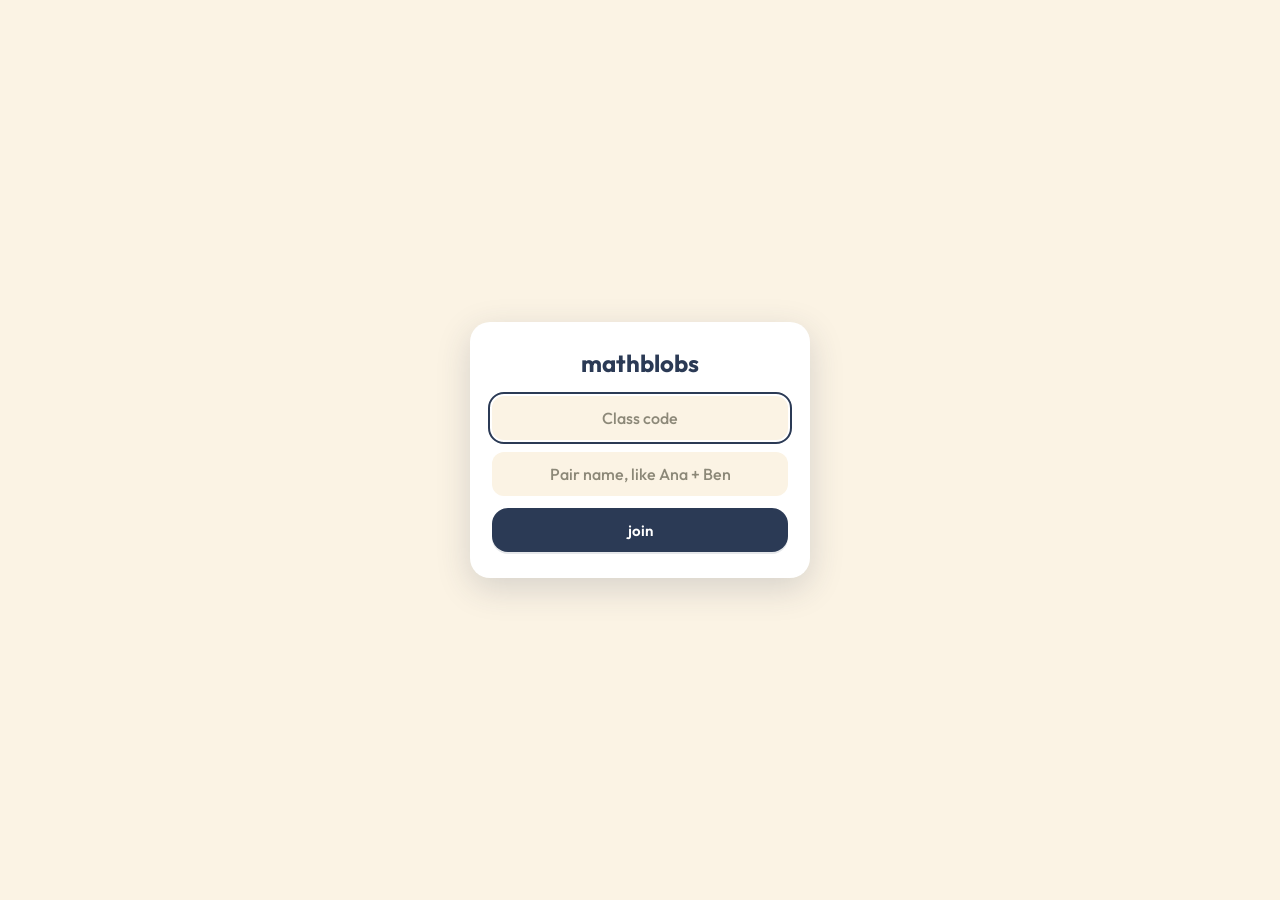
<file: index.html>
<!DOCTYPE html>
<html lang="en">
<head>
<meta charset="utf-8">
<meta name="viewport" content="width=device-width, initial-scale=1">
<title>Math Blobs</title>
<meta name="description" content="A playful concept-map toy for learning math. Students build their own map of how ideas connect, then check it against a master map.">
<meta property="og:title" content="Math Blobs">
<meta property="og:description" content="A playful concept-map toy for learning math. Students build their own map of how ideas connect, then check it against a master map.">
<meta property="og:image" content="https://ibeez.github.io/math_blobs/preview.png">
<meta property="og:url" content="https://ibeez.github.io/math_blobs/">
<meta property="og:type" content="website">
<meta name="twitter:card" content="summary_large_image">
<link rel="preconnect" href="https://fonts.googleapis.com">
<link rel="preconnect" href="https://fonts.gstatic.com" crossorigin>
<link href="https://fonts.googleapis.com/css2?family=Outfit:wght@400;500;600;700&display=swap" rel="stylesheet">
<link rel="stylesheet" href="css/style.css">
</head>
<body>

<main id="stage" aria-label="Concept map">
  <div id="board">
    <svg id="edges" aria-hidden="true"></svg>
    <div id="ghosts"></div>
    <div id="blobs"></div>
    <div id="menu"></div>
  </div>
</main>

<div class="wordmark">mathblobs<span id="testBadge" class="test-badge" hidden>test mode</span></div>

<div class="topbar">
  <div class="search">
    <svg width="15" height="15" viewBox="0 0 15 15" fill="none" stroke="currentColor" stroke-width="2.2" stroke-linecap="round" aria-hidden="true"><circle cx="6.2" cy="6.2" r="4.6"/><line x1="9.6" y1="9.6" x2="13.4" y2="13.4"/></svg>
    <input id="search" type="text" placeholder="type a term…" autocomplete="off" autocapitalize="off" spellcheck="false" aria-label="Type a term to add it">
    <div id="results" role="listbox"></div>
  </div>
  <button id="addBtn" class="round-btn" title="Add a term" aria-label="Add a term">
    <svg width="16" height="16" viewBox="0 0 16 16" stroke="currentColor" stroke-width="2.4" stroke-linecap="round"><line x1="8" y1="2.4" x2="8" y2="13.6"/><line x1="2.4" y1="8" x2="13.6" y2="8"/></svg>
  </button>
</div>

<div class="under-bar">
  <div id="progress" aria-live="polite"></div>
  <div id="note" class="note" role="status" hidden></div>
  <div id="summary" class="summary" hidden></div>
</div>

<button id="backBtn" class="back-btn" hidden aria-label="Back to the previous map">
  <svg width="14" height="14" viewBox="0 0 16 16" fill="none" stroke="currentColor" stroke-width="2.4" stroke-linecap="round" stroke-linejoin="round"><polyline points="10 3 5 8 10 13"/></svg>
  <span id="backLabel"></span>
</button>

<div class="corner-left">
  <button id="pairBtn" class="pill-btn student-only" title="Leave and let another pair join" hidden></button>
  <button id="exportBtn" class="pill-btn" title="Download every pair's maps saved on this device">export</button>
  <button id="resetBtn" class="pill-btn" title="Restore the demo lessons">reset</button>
  <button id="checkBtn" class="pill-btn student-only hint-feature" title="Check your links against the answer key">check my links</button>
  <button id="hintBtn" class="pill-btn student-only hint-feature" title="A nudge toward a term you have not found">hint</button>
  <button id="revealBtn" class="pill-btn student-only hint-feature" aria-pressed="false" title="Show the core terms and links your map is missing">show what's missing</button>
  <span class="hint">drag to move · click for detail · press and hold to connect</span>
</div>

<div class="switcher">
  <div id="mapGrid" class="map-grid" hidden>
    <div class="map-grid-head"><span>LESSONS</span>
      <div class="mode-toggle" role="group" aria-label="View">
        <button type="button" data-mode="student" aria-pressed="true">my map</button>
        <button type="button" data-mode="key" aria-pressed="false">answer key</button>
      </div>
      <button id="gridClose" class="x" aria-label="Close">✕</button></div>
    <div id="mapCards" class="map-cards"></div>
  </div>
  <button id="mapChip" class="map-chip" aria-haspopup="true">
    <span id="chipDot" class="dot"></span><span id="chipTitle"></span>
    <span class="chev" aria-hidden="true">
      <svg width="11" height="11" viewBox="0 0 16 16" stroke="currentColor" stroke-width="2.6" stroke-linecap="round"><line x1="8" y1="2.4" x2="8" y2="13.6"/><line x1="2.4" y1="8" x2="13.6" y2="8"/></svg>
    </span>
  </button>
</div>

<aside id="panel" aria-live="polite"></aside>

<div id="addLayer" class="add-layer" hidden>
  <form id="addForm" class="add-card" autocomplete="off">
    <div class="add-head"><span>NEW TERM</span><button type="button" class="x" data-cancel aria-label="Close">✕</button></div>
    <div class="add-body">
      <div id="addPreview" class="add-preview">Name</div>
      <div class="add-fields">
        <input id="addName" type="text" placeholder="Name" maxlength="40" required>
        <textarea id="addDef" rows="3" placeholder="Definition"></textarea>
        <div id="swatches" class="swatches"></div>
      </div>
    </div>
    <div class="add-actions">
      <button type="button" class="pill-btn" data-cancel>cancel</button>
      <button type="submit" class="pill-btn primary">add to map</button>
    </div>
  </form>
</div>

<div id="joinLayer" class="add-layer join-layer" hidden>
  <form id="joinForm" class="add-card join-card" autocomplete="off">
    <div class="join-logo">mathblobs</div>
    <input id="joinCode" type="text" placeholder="Class code" maxlength="20" autocapitalize="characters" spellcheck="false" required aria-label="Class code">
    <input id="joinPair" type="text" placeholder="Pair name, like Ana + Ben" maxlength="40" spellcheck="false" required aria-label="Pair name">
    <button type="submit" class="pill-btn primary join-go">join</button>
  </form>
</div>

<script src="js/data.js"></script>
<script src="js/app.js"></script>
</body>
</html>
</file>
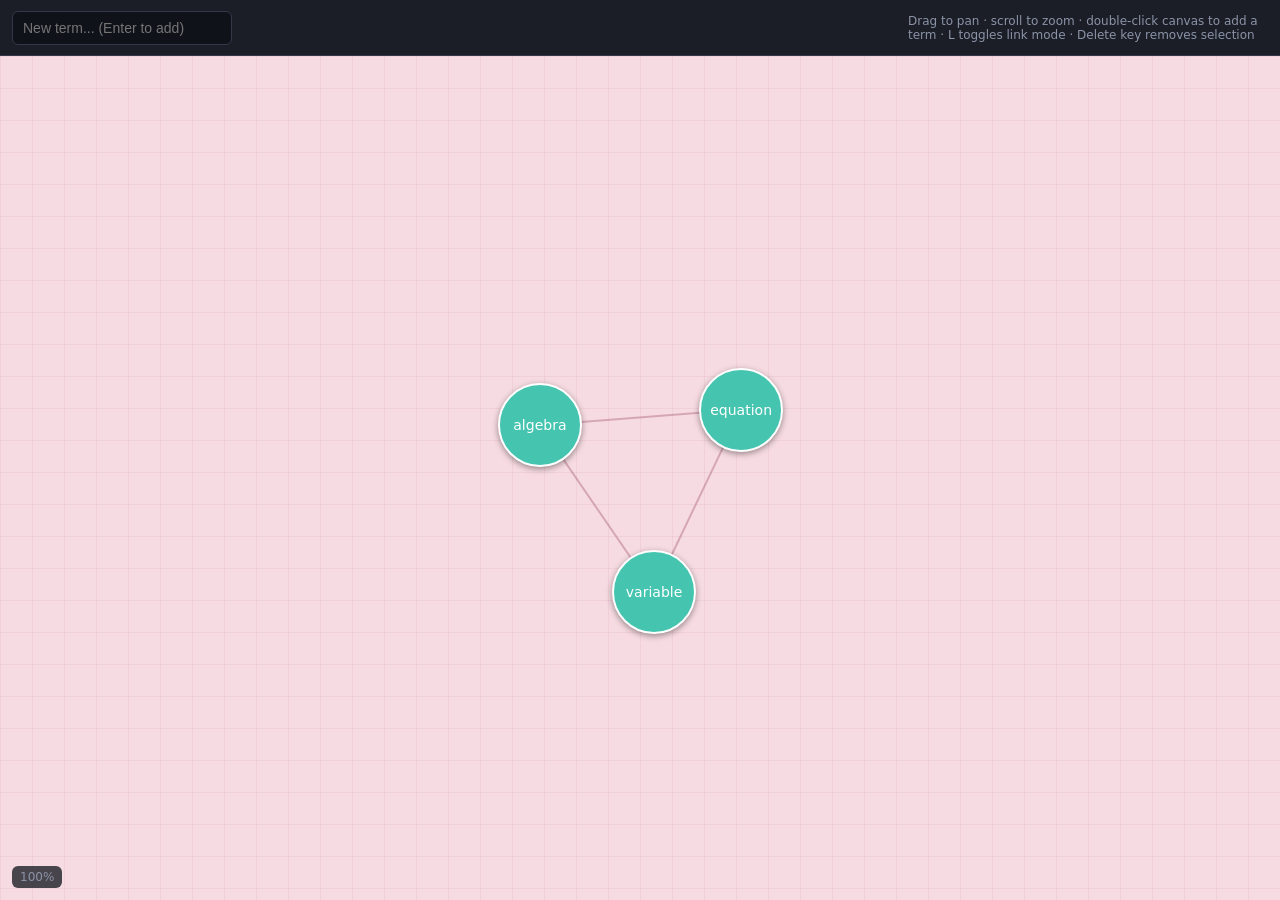
<file: term-graph.html>
<!DOCTYPE html>
<html lang="en">
<head>
<meta charset="UTF-8">
<meta name="viewport" content="width=device-width, initial-scale=1.0">
<title>Term Graph</title>

<style>
/* ======================================================================
   CUSTOMIZATION POINTS — CSS
   Everything an artist would want to reskin lives up here as CSS
   variables. Change these values (or override the classes below) to
   restyle nodes, edges, and the background without touching any JS.
   ====================================================================== */
:root {
  --bg-color: #f7dbe2;
  --grid-color: rgba(150, 60, 90, 0.07);
  --grid-size: 32px;

  --node-size: 84px;
  --node-color: #45c4b0;
  --node-border-color: #ffffff;
  --node-border-width: 2px;
  --node-text-color: #ffffff;
  --node-font: 14px system-ui, sans-serif;
  --node-selected-glow: #ffcc33;
  --node-pending-glow: #35e07a;

  --edge-color: rgba(150, 70, 95, 0.35);
  --edge-width: 2px;
  --edge-selected-color: #ff6b9d;
  --edge-label-color: #5a2f3d;
  --edge-label-bg: #f7dbe2;

  --panel-bg: #1b1e27;
  --panel-text: #e8ecf7;
  --panel-border: #333849;
  --accent: #3a6df0;
}

* { box-sizing: border-box; }

html, body {
  margin: 0;
  padding: 0;
  width: 100%;
  height: 100%;
  background: var(--bg-color);
  font-family: system-ui, -apple-system, sans-serif;
  color: var(--panel-text);
  overflow: hidden;
}

/* ---------- Toolbar ---------- */
#toolbar {
  position: fixed;
  top: 0; left: 0; right: 0;
  height: 56px;
  display: flex;
  align-items: center;
  gap: 8px;
  padding: 0 12px;
  background: var(--panel-bg);
  border-bottom: 1px solid var(--panel-border);
  z-index: 20;
}

#toolbar input[type="text"] {
  flex: 0 0 220px;
  padding: 8px 10px;
  border-radius: 6px;
  border: 1px solid var(--panel-border);
  background: #10121a;
  color: var(--panel-text);
  font-size: 14px;
}

button {
  padding: 8px 12px;
  border-radius: 6px;
  border: 1px solid var(--panel-border);
  background: #262b3a;
  color: var(--panel-text);
  cursor: pointer;
  font-size: 13px;
}
button:hover { background: #313749; }
button.active {
  background: var(--accent);
  border-color: var(--accent);
  color: #fff;
}
button.danger:hover { background: #7a2a2a; }

/* Buttons hidden for now — toggle this off to bring the toolbar controls back. */
#toolbar button { display: none; }

#toolbar .spacer { flex: 1; }
#hint {
  font-size: 12px;
  color: #8b93a7;
  max-width: 360px;
}

/* ---------- Canvas / viewport ---------- */
#viewport {
  position: absolute;
  top: 56px; left: 0; right: 0; bottom: 0;
  overflow: hidden;
  background-image:
    linear-gradient(var(--grid-color) 1px, transparent 1px),
    linear-gradient(90deg, var(--grid-color) 1px, transparent 1px);
  background-size: var(--grid-size) var(--grid-size);
  cursor: grab;
}
#viewport.panning { cursor: grabbing; }

/* This div is what actually pans & zooms. Nodes and the edge SVG both
   live inside it, so they move/scale together. */
#world {
  position: absolute;
  top: 0; left: 0;
  width: 0; height: 0; /* children are positioned absolutely, so size is irrelevant */
  transform-origin: 0 0;
}

#edge-layer {
  position: absolute;
  top: 0; left: 0;
  overflow: visible;
  pointer-events: none; /* re-enabled per-edge via CSS below */
}
#edge-layer .edge-hit {
  stroke: transparent;
  stroke-width: 16px;
  fill: none;
  pointer-events: stroke;
  cursor: pointer;
}
#edge-layer .edge-line {
  stroke: var(--edge-color);
  stroke-width: var(--edge-width);
  fill: none;
}
#edge-layer .edge.selected .edge-line {
  stroke: var(--edge-selected-color);
  stroke-width: calc(var(--edge-width) + 1px);
}
#edge-layer .edge-label {
  fill: var(--edge-label-color);
  font-size: 11px;
  text-anchor: middle;
  pointer-events: none;
}
#edge-layer .edge-label-bg {
  fill: var(--edge-label-bg);
  opacity: 0.85;
}

/* ---------- Nodes ----------
   A node is a plain div. Swap --node-color, or set a per-node
   background-image (see .node[data-has-image]) to use your own art. */
.node {
  position: absolute;
  width: var(--node-size);
  height: var(--node-size);
  margin-left: calc(var(--node-size) / -2);
  margin-top: calc(var(--node-size) / -2);
  border-radius: 50%;
  background-color: var(--node-color);
  background-size: cover;
  background-position: center;
  border: var(--node-border-width) solid var(--node-border-color);
  display: flex;
  align-items: center;
  justify-content: center;
  text-align: center;
  padding: 6px;
  color: var(--node-text-color);
  font: var(--node-font);
  cursor: grab;
  user-select: none;
  touch-action: none;
  box-shadow: 0 2px 6px rgba(0,0,0,0.4);
}
.node.dragging { cursor: grabbing; }
.node.selected {
  box-shadow: 0 0 0 3px var(--node-selected-glow), 0 2px 6px rgba(0,0,0,0.4);
}
.node.pending-link {
  box-shadow: 0 0 0 3px var(--node-pending-glow), 0 2px 6px rgba(0,0,0,0.4);
}
.node .label {
  pointer-events: none;
  word-break: break-word;
  /* When a background image is set, the label sits over it. Feel free
     to hide the label entirely in that case if your art speaks for itself. */
}
.node[data-has-image="true"] .label {
  background: rgba(0,0,0,0.45);
  border-radius: 4px;
  padding: 1px 4px;
}

/* ---------- Inspector panel ---------- */
#inspector {
  position: fixed;
  top: 66px;
  right: 12px;
  width: 260px;
  background: var(--panel-bg);
  border: 1px solid var(--panel-border);
  border-radius: 8px;
  padding: 14px;
  z-index: 20;
  display: none;
}
#inspector.visible { display: block; }
#inspector h3 {
  margin: 0 0 10px 0;
  font-size: 13px;
  text-transform: uppercase;
  letter-spacing: 0.04em;
  color: #9aa3ba;
}
#inspector label {
  display: block;
  font-size: 12px;
  color: #9aa3ba;
  margin: 10px 0 4px;
}
#inspector input[type="text"],
#inspector input[type="color"] {
  width: 100%;
  padding: 6px 8px;
  border-radius: 6px;
  border: 1px solid var(--panel-border);
  background: #10121a;
  color: var(--panel-text);
  font-size: 13px;
}
#inspector .row {
  display: flex;
  gap: 8px;
  margin-top: 14px;
}
#inspector .row button { flex: 1; }

/* ---------- Window-switcher context menu ---------- */
#window-menu {
  position: fixed;
  min-width: 160px;
  background: var(--panel-bg);
  border: 1px solid var(--panel-border);
  border-radius: 8px;
  padding: 6px;
  z-index: 30;
  display: none;
  box-shadow: 0 8px 24px rgba(0,0,0,0.35);
}
#window-menu.visible { display: block; }
#window-menu .window-menu-item {
  display: flex;
  align-items: center;
  gap: 8px;
  padding: 8px 10px;
  border-radius: 6px;
  cursor: pointer;
  font-size: 13px;
  color: var(--panel-text);
}
#window-menu .window-menu-item:hover { background: #262b3a; }
#window-menu .window-menu-item.current { background: #262b3a; font-weight: 600; }
#window-menu .swatch {
  width: 14px;
  height: 14px;
  border-radius: 50%;
  border: 1px solid rgba(255,255,255,0.3);
  flex-shrink: 0;
}

/* ---------- Zoom readout ---------- */
#zoom-readout {
  position: fixed;
  bottom: 12px;
  left: 12px;
  font-size: 12px;
  color: #8b93a7;
  background: rgba(27,30,39,0.8);
  padding: 4px 8px;
  border-radius: 6px;
  z-index: 20;
}
</style>
</head>
<body>

<div id="toolbar">
  <input type="text" id="term-input" placeholder="New term... (Enter to add)" maxlength="60">
  <button id="add-btn">+ Add Term</button>
  <button id="link-mode-btn" title="Toggle link mode, then click two nodes to connect them">🔗 Link Mode</button>
  <div class="spacer"></div>
  <span id="hint">Drag to pan · scroll to zoom · double-click canvas to add a term · L toggles link mode · Delete key removes selection</span>
  <button id="save-btn">Save</button>
  <button id="export-btn">Export JSON</button>
  <button id="import-btn">Import JSON</button>
  <input type="file" id="import-file" accept="application/json" style="display:none">
  <button id="clear-btn" class="danger">Clear All</button>
</div>

<div id="viewport">
  <div id="world">
    <svg id="edge-layer"></svg>
    <!-- node divs are appended here at runtime -->
  </div>
</div>

<div id="inspector">
  <div id="node-inspector">
    <h3>Term</h3>
    <label for="insp-label">Label</label>
    <input type="text" id="insp-label" maxlength="60">

    <label for="insp-color">Color (used if no image)</label>
    <input type="color" id="insp-color">

    <label for="insp-image">Image URL (optional, replaces circle)</label>
    <input type="text" id="insp-image" placeholder="https://... or path to your own art">

    <div class="row">
      <button id="node-delete-btn" class="danger">Delete</button>
    </div>
  </div>

  <div id="edge-inspector" style="display:none">
    <h3>Connection</h3>
    <label for="insp-edge-label">Relation label (optional)</label>
    <input type="text" id="insp-edge-label" placeholder="e.g. synonym, opposite of...">

    <div class="row">
      <button id="edge-delete-btn" class="danger">Delete</button>
    </div>
  </div>
</div>

<div id="zoom-readout">100%</div>

<div id="window-menu"></div>

<script>
/* ======================================================================
   CUSTOMIZATION POINTS — CONFIG
   These are the JS-side knobs an artist/programmer would tweak. Visual
   styling mostly lives in the CSS variables above; this config controls
   defaults and behavior.
   ====================================================================== */
const CONFIG = {
  storageKey: 'termGraph.v1',
  defaultNodeColor: '#45c4b0',   // matches --node-color; used when a new node is created
  defaultNodeImage: '',          // set to a URL/path to give every new node a default sprite
  clickDragThreshold: 5,         // px of movement before a pointerdown counts as a drag, not a click
  zoomMin: 0.2,
  zoomMax: 3,
  zoomStep: 0.0015,              // wheel sensitivity
};

/* ======================================================================
   DATA MODEL
   graph.nodes: [{ id, label, x, y, color, image }]
   graph.edges: [{ id, source, target, label }]
   Coordinates are in "world" space (unaffected by pan/zoom).

   This shape is intentionally simple so it can later be produced by a
   dictionary-building tool instead of by hand: anything that generates
   JSON matching this shape can be dropped in via Import.
   ====================================================================== */
let graph = { nodes: [], edges: [] };

function makeId() {
  return (crypto.randomUUID ? crypto.randomUUID() : 'id-' + Date.now() + '-' + Math.random().toString(16).slice(2));
}

function findNode(id) { return graph.nodes.find(n => n.id === id); }
function findEdge(id) { return graph.edges.find(e => e.id === id); }
function edgeBetween(aId, bId) {
  return graph.edges.find(e =>
    (e.source === aId && e.target === bId) ||
    (e.source === bId && e.target === aId)
  );
}

function addNode(label, x, y) {
  const node = {
    id: makeId(),
    label: label,
    x: x, y: y,
    color: CONFIG.defaultNodeColor,
    image: CONFIG.defaultNodeImage,
  };
  graph.nodes.push(node);
  ensureVelocity(node.id);
  renderNode(node);
  save();
  return node;
}

function addEdge(sourceId, targetId) {
  if (sourceId === targetId) return null;
  if (edgeBetween(sourceId, targetId)) return null;
  const edge = { id: makeId(), source: sourceId, target: targetId, label: '' };
  graph.edges.push(edge);
  renderEdge(edge);
  save();
  return edge;
}

function removeNode(id) {
  graph.nodes = graph.nodes.filter(n => n.id !== id);
  velocities.delete(id);
  const doomedEdges = graph.edges.filter(e => e.source === id || e.target === id);
  doomedEdges.forEach(e => removeEdge(e.id, false));
  const el = document.getElementById('node-' + id);
  if (el) el.remove();
  save();
}

function removeEdge(id, doSave = true) {
  graph.edges = graph.edges.filter(e => e.id !== id);
  const el = document.getElementById('edge-' + id);
  if (el) el.remove();
  if (doSave) save();
}

/* ======================================================================
   PERSISTENCE
   Auto-saves to localStorage on every change, so refreshing the page
   doesn't lose work. Export/Import handle moving graphs as files, which
   is also how the future dictionary-driven data will get loaded in.
   ====================================================================== */
function save() {
  localStorage.setItem(CONFIG.storageKey, JSON.stringify(graph));
}

function load() {
  const raw = localStorage.getItem(CONFIG.storageKey);
  if (!raw) return false;
  try {
    const parsed = JSON.parse(raw);
    if (parsed && Array.isArray(parsed.nodes) && Array.isArray(parsed.edges)) {
      graph = parsed;
      return true;
    }
  } catch (e) { console.warn('Failed to load saved graph', e); }
  return false;
}

function exportJSON() {
  const blob = new Blob([JSON.stringify(graph, null, 2)], { type: 'application/json' });
  const url = URL.createObjectURL(blob);
  const a = document.createElement('a');
  a.href = url;
  a.download = 'term-graph.json';
  a.click();
  URL.revokeObjectURL(url);
}

function importJSON(file) {
  const reader = new FileReader();
  reader.onload = () => {
    try {
      const parsed = JSON.parse(reader.result);
      if (!parsed || !Array.isArray(parsed.nodes) || !Array.isArray(parsed.edges)) {
        alert('That file doesn\'t look like a term graph (expected {nodes, edges}).');
        return;
      }
      graph = parsed;
      save();
      fullRerender();
    } catch (e) {
      alert('Could not parse that file as JSON.');
    }
  };
  reader.readAsText(file);
}

/* ======================================================================
   RENDERING
   ====================================================================== */
const worldEl = document.getElementById('world');
const edgeLayerEl = document.getElementById('edge-layer');
const viewportEl = document.getElementById('viewport');

function fullRerender() {
  document.querySelectorAll('.node').forEach(el => el.remove());
  edgeLayerEl.innerHTML = '';
  velocities.clear();
  graph.nodes.forEach(n => ensureVelocity(n.id));
  graph.edges.forEach(renderEdge);
  graph.nodes.forEach(renderNode);
  clearSelection();
}

function renderNode(node) {
  const el = document.createElement('div');
  el.className = 'node';
  el.id = 'node-' + node.id;
  el.dataset.id = node.id;
  positionNodeEl(el, node);
  applyNodeVisual(el, node);

  const label = document.createElement('div');
  label.className = 'label';
  label.textContent = node.label;
  el.appendChild(label);

  el.addEventListener('pointerdown', onNodePointerDown);
  worldEl.appendChild(el);
}

function positionNodeEl(el, node) {
  el.style.left = node.x + 'px';
  el.style.top = node.y + 'px';
}

function applyNodeVisual(el, node) {
  if (node.image) {
    el.style.backgroundImage = `url("${node.image}")`;
    el.dataset.hasImage = 'true';
  } else {
    el.style.backgroundImage = 'none';
    el.style.backgroundColor = node.color || CONFIG.defaultNodeColor;
    el.dataset.hasImage = 'false';
  }
  const label = el.querySelector('.label');
  if (label) label.textContent = node.label;
}

function renderEdge(edge) {
  const g = document.createElementNS('http://www.w3.org/2000/svg', 'g');
  g.setAttribute('class', 'edge');
  g.setAttribute('id', 'edge-' + edge.id);
  g.dataset.id = edge.id;

  const hit = document.createElementNS('http://www.w3.org/2000/svg', 'line');
  hit.setAttribute('class', 'edge-hit');

  const line = document.createElementNS('http://www.w3.org/2000/svg', 'line');
  line.setAttribute('class', 'edge-line');

  const labelBg = document.createElementNS('http://www.w3.org/2000/svg', 'rect');
  labelBg.setAttribute('class', 'edge-label-bg');
  const label = document.createElementNS('http://www.w3.org/2000/svg', 'text');
  label.setAttribute('class', 'edge-label');

  g.appendChild(hit);
  g.appendChild(line);
  g.appendChild(labelBg);
  g.appendChild(label);
  g.addEventListener('pointerdown', (e) => {
    e.stopPropagation();
    selectEdge(edge.id);
  });

  edgeLayerEl.appendChild(g);
  updateEdgeGeometry(edge);
}

function updateEdgeGeometry(edge) {
  const g = document.getElementById('edge-' + edge.id);
  if (!g) return;
  const a = findNode(edge.source);
  const b = findNode(edge.target);
  if (!a || !b) return;

  const hit = g.querySelector('.edge-hit');
  const line = g.querySelector('.edge-line');
  [hit, line].forEach(l => {
    l.setAttribute('x1', a.x); l.setAttribute('y1', a.y);
    l.setAttribute('x2', b.x); l.setAttribute('y2', b.y);
  });

  const midX = (a.x + b.x) / 2;
  const midY = (a.y + b.y) / 2;
  const label = g.querySelector('.edge-label');
  const labelBg = g.querySelector('.edge-label-bg');
  if (edge.label) {
    label.setAttribute('x', midX);
    label.setAttribute('y', midY);
    label.textContent = edge.label;
    label.style.display = '';
    // size the background rect to the rendered text
    requestAnimationFrame(() => {
      try {
        const bbox = label.getBBox();
        labelBg.setAttribute('x', bbox.x - 3);
        labelBg.setAttribute('y', bbox.y - 1);
        labelBg.setAttribute('width', bbox.width + 6);
        labelBg.setAttribute('height', bbox.height + 2);
        labelBg.style.display = '';
      } catch (e) { /* ignore if not yet laid out */ }
    });
  } else {
    label.style.display = 'none';
    labelBg.style.display = 'none';
  }
}

function updateEdgesForNode(nodeId) {
  graph.edges.forEach(e => {
    if (e.source === nodeId || e.target === nodeId) updateEdgeGeometry(e);
  });
}

/* ======================================================================
   PAN & ZOOM
   ====================================================================== */
const view = { panX: 0, panY: 0, scale: 1 };

function applyViewTransform() {
  worldEl.style.transform = `translate(${view.panX}px, ${view.panY}px) scale(${view.scale})`;
  document.getElementById('zoom-readout').textContent = Math.round(view.scale * 100) + '%';
}

function screenToWorld(screenX, screenY) {
  const rect = viewportEl.getBoundingClientRect();
  return {
    x: (screenX - rect.left - view.panX) / view.scale,
    y: (screenY - rect.top - view.panY) / view.scale,
  };
}

viewportEl.addEventListener('wheel', (e) => {
  e.preventDefault();
  const rect = viewportEl.getBoundingClientRect();
  const mouseX = e.clientX - rect.left;
  const mouseY = e.clientY - rect.top;
  const worldBefore = {
    x: (mouseX - view.panX) / view.scale,
    y: (mouseY - view.panY) / view.scale,
  };
  const factor = Math.exp(-e.deltaY * CONFIG.zoomStep * 20);
  view.scale = Math.min(CONFIG.zoomMax, Math.max(CONFIG.zoomMin, view.scale * factor));
  view.panX = mouseX - worldBefore.x * view.scale;
  view.panY = mouseY - worldBefore.y * view.scale;
  applyViewTransform();
}, { passive: false });

let panState = null;
viewportEl.addEventListener('pointerdown', (e) => {
  if (e.target !== viewportEl && e.target !== worldEl && e.target !== edgeLayerEl) return;
  panState = { startX: e.clientX, startY: e.clientY, panX0: view.panX, panY0: view.panY };
  viewportEl.classList.add('panning');
  try { viewportEl.setPointerCapture(e.pointerId); } catch (err) { /* capture is a nicety; pan still works without it */ }
  clearSelection();
});
viewportEl.addEventListener('pointermove', (e) => {
  if (!panState) return;
  view.panX = panState.panX0 + (e.clientX - panState.startX);
  view.panY = panState.panY0 + (e.clientY - panState.startY);
  applyViewTransform();
});
viewportEl.addEventListener('pointerup', (e) => {
  if (panState) {
    viewportEl.classList.remove('panning');
    panState = null;
  }
});

/* ======================================================================
   WINDOWS (background switcher)
   Three "windows" are really just three background presets applied to the
   same shared graph — only one is shown at a time. Right-click anywhere to
   pick a different one. Add more entries here to offer more choices; each
   just needs a name plus the CSS variable values to apply.
   ====================================================================== */
const WINDOWS = [
  { name: 'Blush',    bg: '#f7dbe2', grid: 'rgba(150, 60, 90, 0.07)' },
  { name: 'Midnight', bg: '#12141a', grid: 'rgba(255, 255, 255, 0.06)' },
  { name: 'Meadow',   bg: '#e3f0df', grid: 'rgba(50, 110, 60, 0.07)' },
];
const WINDOW_STORAGE_KEY = 'termGraph.window';
let currentWindowIndex = 0;

function applyWindow(index) {
  currentWindowIndex = index;
  const w = WINDOWS[index];
  document.documentElement.style.setProperty('--bg-color', w.bg);
  document.documentElement.style.setProperty('--grid-color', w.grid);
  localStorage.setItem(WINDOW_STORAGE_KEY, String(index));
}

function loadWindow() {
  const saved = parseInt(localStorage.getItem(WINDOW_STORAGE_KEY), 10);
  applyWindow(Number.isInteger(saved) && WINDOWS[saved] ? saved : 0);
}

const windowMenuEl = document.getElementById('window-menu');

function openWindowMenu(clientX, clientY) {
  windowMenuEl.innerHTML = WINDOWS.map((w, i) => `
    <div class="window-menu-item${i === currentWindowIndex ? ' current' : ''}" data-index="${i}">
      <span class="swatch" style="background:${w.bg}"></span>${w.name}
    </div>
  `).join('');
  windowMenuEl.classList.add('visible');
  // Position after adding content so its real size is known, then keep it on-screen.
  const menuRect = windowMenuEl.getBoundingClientRect();
  const x = Math.min(clientX, window.innerWidth - menuRect.width - 8);
  const y = Math.min(clientY, window.innerHeight - menuRect.height - 8);
  windowMenuEl.style.left = x + 'px';
  windowMenuEl.style.top = y + 'px';
}

function closeWindowMenu() {
  windowMenuEl.classList.remove('visible');
}

document.addEventListener('contextmenu', (e) => {
  const tag = e.target.tagName;
  if (tag === 'INPUT' || tag === 'TEXTAREA') return; // let text fields keep their native copy/paste menu
  e.preventDefault();
  openWindowMenu(e.clientX, e.clientY);
});

windowMenuEl.addEventListener('click', (e) => {
  const item = e.target.closest('.window-menu-item');
  if (!item) return;
  applyWindow(parseInt(item.dataset.index, 10));
  closeWindowMenu();
});

document.addEventListener('pointerdown', (e) => {
  if (windowMenuEl.classList.contains('visible') && !windowMenuEl.contains(e.target)) {
    closeWindowMenu();
  }
});
document.addEventListener('keydown', (e) => {
  if (e.key === 'Escape') closeWindowMenu();
});

/* ======================================================================
   NODE DRAG / SELECT / LINK
   ====================================================================== */
let linkMode = false;
let pendingLinkNodeId = null;
let selectedNodeId = null;
let selectedEdgeId = null;
let dragState = null;

const linkModeBtn = document.getElementById('link-mode-btn');
linkModeBtn.addEventListener('click', () => {
  linkMode = !linkMode;
  linkModeBtn.classList.toggle('active', linkMode);
  setPendingLink(null);
});

function setPendingLink(nodeId) {
  if (pendingLinkNodeId) {
    const prevEl = document.getElementById('node-' + pendingLinkNodeId);
    if (prevEl) prevEl.classList.remove('pending-link');
  }
  pendingLinkNodeId = nodeId;
  if (nodeId) {
    const el = document.getElementById('node-' + nodeId);
    if (el) el.classList.add('pending-link');
  }
}

function onNodePointerDown(e) {
  e.stopPropagation();
  const nodeEl = e.currentTarget; // captured now: e.currentTarget is null once this event finishes dispatching
  const nodeId = nodeEl.dataset.id;
  const node = findNode(nodeId);
  if (!node) return;

  dragState = {
    id: nodeId,
    startClientX: e.clientX,
    startClientY: e.clientY,
    startNodeX: node.x,
    startNodeY: node.y,
    moved: false,
  };
  try { nodeEl.setPointerCapture(e.pointerId); } catch (err) { /* capture is a nicety; drag still works without it */ }
  nodeEl.classList.add('dragging');

  const onMove = (ev) => {
    const dxScreen = ev.clientX - dragState.startClientX;
    const dyScreen = ev.clientY - dragState.startClientY;
    if (!dragState.moved && Math.hypot(dxScreen, dyScreen) > CONFIG.clickDragThreshold) {
      dragState.moved = true;
    }
    if (dragState.moved) {
      node.x = dragState.startNodeX + dxScreen / view.scale;
      node.y = dragState.startNodeY + dyScreen / view.scale;
      positionNodeEl(nodeEl, node);
      updateEdgesForNode(nodeId);
    }
  };

  const onUp = (ev) => {
    nodeEl.classList.remove('dragging');
    // Capture can already be gone by the time this runs (implicitly released by the
    // browser, or never established), so this must not throw and skip the cleanup below.
    if (nodeEl.hasPointerCapture(ev.pointerId)) {
      nodeEl.releasePointerCapture(ev.pointerId);
    }
    nodeEl.removeEventListener('pointermove', onMove);
    nodeEl.removeEventListener('pointerup', onUp);

    if (dragState.moved) {
      save();
    } else {
      handleNodeClick(nodeId);
    }
    dragState = null;
  };

  nodeEl.addEventListener('pointermove', onMove);
  nodeEl.addEventListener('pointerup', onUp);
}

function handleNodeClick(nodeId) {
  if (linkMode) {
    if (!pendingLinkNodeId) {
      setPendingLink(nodeId);
    } else if (pendingLinkNodeId === nodeId) {
      setPendingLink(null);
    } else {
      addEdge(pendingLinkNodeId, nodeId);
      setPendingLink(null);
    }
    return;
  }
  selectNode(nodeId);
}

/* ======================================================================
   PHYSICS
   Nodes gently repel each other, connected nodes are pulled toward a rest
   distance along their edge (like a spring), and everything drifts softly
   toward the origin so the graph doesn't wander off. Velocities are kept
   separately from the saved graph data — they're just presentation state.
   Tune these numbers to change how "blobby" the motion feels.
   ====================================================================== */
const PHYSICS = {
  repulsion: 26000,
  minDistance: 40,
  springLength: 170,
  springStrength: 0.02,
  centerPull: 0.0006,
  damping: 0.9,
  maxSpeed: 22,
};

const velocities = new Map(); // node id -> { vx, vy }
function ensureVelocity(id) {
  if (!velocities.has(id)) velocities.set(id, { vx: 0, vy: 0 });
  return velocities.get(id);
}

function physicsTick() {
  const nodes = graph.nodes;
  const forces = new Map();
  nodes.forEach(n => forces.set(n.id, { fx: 0, fy: 0 }));

  for (let i = 0; i < nodes.length; i++) {
    for (let j = i + 1; j < nodes.length; j++) {
      const a = nodes[i], b = nodes[j];
      const dx = a.x - b.x, dy = a.y - b.y;
      let dist = Math.sqrt(dx * dx + dy * dy);
      if (dist < PHYSICS.minDistance) dist = PHYSICS.minDistance;
      const force = PHYSICS.repulsion / (dist * dist);
      const fx = (dx / dist) * force, fy = (dy / dist) * force;
      const fa = forces.get(a.id), fb = forces.get(b.id);
      fa.fx += fx; fa.fy += fy;
      fb.fx -= fx; fb.fy -= fy;
    }
  }

  graph.edges.forEach(edge => {
    const a = findNode(edge.source), b = findNode(edge.target);
    if (!a || !b) return;
    const dx = b.x - a.x, dy = b.y - a.y;
    const dist = Math.sqrt(dx * dx + dy * dy) || 0.01;
    const force = (dist - PHYSICS.springLength) * PHYSICS.springStrength;
    const fx = (dx / dist) * force, fy = (dy / dist) * force;
    const fa = forces.get(a.id), fb = forces.get(b.id);
    fa.fx += fx; fa.fy += fy;
    fb.fx -= fx; fb.fy -= fy;
  });

  nodes.forEach(n => {
    const v = ensureVelocity(n.id);
    if (dragState && dragState.id === n.id) {
      // pointer owns this node's position while it's being dragged
      v.vx = 0; v.vy = 0;
      return;
    }
    const f = forces.get(n.id);
    f.fx += -n.x * PHYSICS.centerPull;
    f.fy += -n.y * PHYSICS.centerPull;

    v.vx = (v.vx + f.fx) * PHYSICS.damping;
    v.vy = (v.vy + f.fy) * PHYSICS.damping;
    const speed = Math.hypot(v.vx, v.vy);
    if (speed > PHYSICS.maxSpeed) {
      v.vx = (v.vx / speed) * PHYSICS.maxSpeed;
      v.vy = (v.vy / speed) * PHYSICS.maxSpeed;
    }
    n.x += v.vx;
    n.y += v.vy;
  });
}

function physicsLoop() {
  physicsTick();
  graph.nodes.forEach(n => {
    const el = document.getElementById('node-' + n.id);
    if (el) positionNodeEl(el, n);
  });
  graph.edges.forEach(updateEdgeGeometry);
  requestAnimationFrame(physicsLoop);
}

/* ======================================================================
   SELECTION / INSPECTOR
   ====================================================================== */
const inspectorEl = document.getElementById('inspector');
const nodeInspector = document.getElementById('node-inspector');
const edgeInspector = document.getElementById('edge-inspector');

function clearSelection() {
  if (selectedNodeId) {
    const el = document.getElementById('node-' + selectedNodeId);
    if (el) el.classList.remove('selected');
  }
  if (selectedEdgeId) {
    const el = document.getElementById('edge-' + selectedEdgeId);
    if (el) el.classList.remove('selected');
  }
  selectedNodeId = null;
  selectedEdgeId = null;
  inspectorEl.classList.remove('visible');
}

function selectNode(nodeId) {
  clearSelection();
  const node = findNode(nodeId);
  if (!node) return;
  selectedNodeId = nodeId;
  document.getElementById('node-' + nodeId).classList.add('selected');

  nodeInspector.style.display = '';
  edgeInspector.style.display = 'none';
  document.getElementById('insp-label').value = node.label;
  document.getElementById('insp-color').value = node.color || CONFIG.defaultNodeColor;
  document.getElementById('insp-image').value = node.image || '';
  inspectorEl.classList.add('visible');
}

function selectEdge(edgeId) {
  clearSelection();
  const edge = findEdge(edgeId);
  if (!edge) return;
  selectedEdgeId = edgeId;
  document.getElementById('edge-' + edgeId).classList.add('selected');

  nodeInspector.style.display = 'none';
  edgeInspector.style.display = '';
  document.getElementById('insp-edge-label').value = edge.label || '';
  inspectorEl.classList.add('visible');
}

document.getElementById('insp-label').addEventListener('input', (e) => {
  const node = findNode(selectedNodeId);
  if (!node) return;
  node.label = e.target.value;
  applyNodeVisual(document.getElementById('node-' + node.id), node);
  save();
});
document.getElementById('insp-color').addEventListener('input', (e) => {
  const node = findNode(selectedNodeId);
  if (!node) return;
  node.color = e.target.value;
  applyNodeVisual(document.getElementById('node-' + node.id), node);
  save();
});
document.getElementById('insp-image').addEventListener('input', (e) => {
  const node = findNode(selectedNodeId);
  if (!node) return;
  node.image = e.target.value.trim();
  applyNodeVisual(document.getElementById('node-' + node.id), node);
  save();
});
document.getElementById('node-delete-btn').addEventListener('click', () => {
  if (!selectedNodeId) return;
  removeNode(selectedNodeId);
  clearSelection();
});

document.getElementById('insp-edge-label').addEventListener('input', (e) => {
  const edge = findEdge(selectedEdgeId);
  if (!edge) return;
  edge.label = e.target.value;
  updateEdgeGeometry(edge);
  save();
});
document.getElementById('edge-delete-btn').addEventListener('click', () => {
  if (!selectedEdgeId) return;
  removeEdge(selectedEdgeId);
  clearSelection();
});

document.addEventListener('keydown', (e) => {
  const tag = document.activeElement.tagName;
  const typing = tag === 'INPUT' || tag === 'TEXTAREA';
  if (typing) return;

  if (e.key === 'Delete' || e.key === 'Backspace') {
    if (selectedNodeId) { removeNode(selectedNodeId); clearSelection(); }
    else if (selectedEdgeId) { removeEdge(selectedEdgeId); clearSelection(); }
  } else if (e.key === 'Escape') {
    setPendingLink(null);
    clearSelection();
  } else if (e.key === 'l' || e.key === 'L') {
    linkModeBtn.click(); // buttons are hidden right now, but the toggle logic still lives on the button's own handler
  }
});

/* ======================================================================
   TOOLBAR ACTIONS
   ====================================================================== */
const termInput = document.getElementById('term-input');

function addTermFromInput() {
  const text = termInput.value.trim();
  if (!text) return;
  const rect = viewportEl.getBoundingClientRect();
  const center = screenToWorld(rect.left + rect.width / 2, rect.top + rect.height / 2);
  const jitter = () => (Math.random() - 0.5) * 60;
  addNode(text, center.x + jitter(), center.y + jitter());
  termInput.value = '';
  termInput.focus();
}

document.getElementById('add-btn').addEventListener('click', addTermFromInput);
termInput.addEventListener('keydown', (e) => {
  if (e.key === 'Enter') addTermFromInput();
});

document.getElementById('save-btn').addEventListener('click', () => {
  save();
  const btn = document.getElementById('save-btn');
  const original = btn.textContent;
  btn.textContent = 'Saved ✓';
  setTimeout(() => { btn.textContent = original; }, 900);
});

document.getElementById('export-btn').addEventListener('click', exportJSON);

const importFileInput = document.getElementById('import-file');
document.getElementById('import-btn').addEventListener('click', () => importFileInput.click());
importFileInput.addEventListener('change', (e) => {
  const file = e.target.files[0];
  if (file) importJSON(file);
  importFileInput.value = '';
});

document.getElementById('clear-btn').addEventListener('click', () => {
  if (!confirm('Delete all terms and connections? This cannot be undone (unless you exported a backup).')) return;
  graph = { nodes: [], edges: [] };
  save();
  fullRerender();
});

/* Double-click empty canvas to drop a new node right there. */
viewportEl.addEventListener('dblclick', (e) => {
  if (e.target !== viewportEl && e.target !== worldEl && e.target !== edgeLayerEl) return;
  const text = prompt('New term:');
  if (!text || !text.trim()) return;
  const world = screenToWorld(e.clientX, e.clientY);
  addNode(text.trim(), world.x, world.y);
});

/* ======================================================================
   INIT
   ====================================================================== */
function seedIfEmpty() {
  if (graph.nodes.length > 0) return;
  const a = addNode('algebra', -80, -40);
  const b = addNode('equation', 90, -60);
  const c = addNode('variable', 10, 90);
  addEdge(a.id, b.id);
  addEdge(a.id, c.id);
  addEdge(b.id, c.id);
}

function centerViewOnOrigin() {
  // Uses window size rather than viewportEl.getBoundingClientRect() because on a cold
  // page load this can run before layout has been computed, which would read back 0x0.
  const toolbarHeight = document.getElementById('toolbar').offsetHeight || 56;
  view.panX = window.innerWidth / 2;
  view.panY = (window.innerHeight - toolbarHeight) / 2;
  applyViewTransform();
}

function init() {
  loadWindow();
  const hadSavedGraph = load();
  centerViewOnOrigin();
  fullRerender();
  if (!hadSavedGraph) seedIfEmpty();
  requestAnimationFrame(physicsLoop);
}

init();
</script>
</body>
</html>
</file>
<file: css/style.css>
:root {
  --paper: #FBF3E4;
  --ink: #2B3A55;
  --muted: #8C8878;
  --soft: #6F6A5E;
  --faint: #A8A294;
  --line: #F1ECE1;
  --white: #fff;
  --shadow: 0 3px 0 rgba(43, 58, 85, .12);
  --font: Outfit, system-ui, sans-serif;
}

* { box-sizing: border-box; }
html, body { margin: 0; height: 100%; overflow: hidden; }
body { background: var(--paper); color: var(--ink); font-family: var(--font); -webkit-font-smoothing: antialiased; }
button { font: inherit; color: inherit; border: 0; background: none; cursor: pointer; padding: 0; }
button:focus-visible, input:focus-visible, textarea:focus-visible { outline: 2.5px solid var(--ink); outline-offset: 2px; }

/* ---------- canvas ---------- */
#stage { position: fixed; inset: 0; overflow: hidden; touch-action: none; user-select: none; -webkit-user-select: none; }
#board { position: absolute; left: 0; top: 0; transform-origin: 0 0; transition: transform .28s cubic-bezier(.2, 1, .35, 1); }
#edges { position: absolute; inset: 0; width: 100%; height: 100%; overflow: visible; pointer-events: none; }
#blobs, #menu, #ghosts { position: absolute; inset: 0; }
#blobs, #ghosts { pointer-events: none; }
#blobs .blob, #ghosts .ghost { pointer-events: auto; }
#menu { pointer-events: none; }
#menu .puck { pointer-events: auto; }

.blob {
  position: absolute; display: flex; align-items: center; justify-content: center; text-align: center;
  padding: 8px; font: 600 15px/1.15 var(--font); cursor: grab; touch-action: none;
  transition: box-shadow .16s ease, opacity .2s ease;
  will-change: transform;
}
.blob.dragging { cursor: grabbing; box-shadow: 0 10px 22px rgba(43, 58, 85, .25); z-index: 3; }
.blob.selected { box-shadow: 0 0 0 5px rgba(43, 58, 85, .25); }
/* hold ring: fills around the blob in its own colour; when it closes, the link menu opens */
@property --p { syntax: "<number>"; inherits: false; initial-value: 0; }
.blob::before {
  content: ""; position: absolute; inset: -10px; border-radius: inherit; padding: 5px; pointer-events: none;
  background: conic-gradient(var(--c, #2B3A55) calc(var(--p) * 360deg), transparent 0);
  -webkit-mask: linear-gradient(#000 0 0) content-box, linear-gradient(#000 0 0);
  -webkit-mask-composite: xor; mask-composite: exclude; opacity: 0;
}
.blob.holding::before { opacity: 1; animation: ringfill .5s linear forwards; }
@keyframes ringfill { from { --p: 0 } to { --p: 1 } }
.blob.extra { outline: 2px dashed #B9B1A2; outline-offset: -6px; }

/* reveal: ghosts of the core terms a student has not found */
.ghost {
  position: absolute; left: 0; top: 0; display: flex; align-items: center; justify-content: center; text-align: center;
  padding: 8px; font: 600 13px/1.15 var(--font); color: var(--soft); cursor: grab; touch-action: none;
  background: color-mix(in srgb, var(--c) 14%, transparent); border: 2.5px dashed color-mix(in srgb, var(--c) 70%, transparent);
  animation: enter .45s cubic-bezier(.2, 1.4, .4, 1);
}
.ghost:hover { background: color-mix(in srgb, var(--c) 26%, transparent); }

/* link feedback: a response, not a grade */
#edges line.edge-wobble { transform-box: fill-box; transform-origin: center; animation: edgeWobble .7s ease-out; }
@keyframes edgeWobble { 0% { transform: rotate(0) } 20% { transform: rotate(4deg) } 45% { transform: rotate(-3deg) } 70% { transform: rotate(1.5deg) } 100% { transform: rotate(0) } }
#edges line.edge-ok { animation: edgeOk .5s ease-out; }
@keyframes edgeOk { from { stroke-width: 16px; } }
.blob { -webkit-touch-callout: none; }
.blob.target { box-shadow: 0 0 0 9px rgba(43, 58, 85, .10); }
.blob.target:hover { box-shadow: 0 0 0 9px rgba(43, 58, 85, .22); }
.blob.wiggle { animation: wiggle .4s ease-out; }
.blob.pulse { animation: pulse 1.1s ease-out; }
.blob.enter { animation: enter .45s cubic-bezier(.2, 1.4, .4, 1); }
.blob.faded { opacity: .28; }

@keyframes wiggle { 0% { rotate: 0deg } 35% { rotate: -3deg } 70% { rotate: 1.5deg } 100% { rotate: 0deg } }
@keyframes pulse { 0% { box-shadow: 0 0 0 0 rgba(43, 58, 85, .35) } 100% { box-shadow: 0 0 0 22px rgba(43, 58, 85, 0) } }
@keyframes enter { from { scale: .2; opacity: 0 } to { scale: 1; opacity: 1 } }

/* connect menu pucks */
.puck {
  position: absolute; height: 34px; border-radius: 17px; background: var(--white);
  display: flex; align-items: center; gap: 9px; padding: 0 14px; white-space: nowrap;
  font: 600 13.5px var(--font); color: var(--ink); cursor: pointer;
  box-shadow: 0 2px 0 rgba(43, 58, 85, .15); z-index: 5;
  animation: pop .3s cubic-bezier(.2, 1.5, .4, 1) backwards;
}
.puck .dot { width: 10px; height: 10px; }
@keyframes pop { from { transform: scale(.3); opacity: 0 } to { transform: scale(1); opacity: 1 } }

.dot { flex: none; display: inline-block; width: 10px; height: 10px; border-radius: 50%; }

/* ---------- chrome ---------- */
.wordmark {
  position: fixed; top: 26px; left: 24px; z-index: 6;
  font: 700 18px var(--font); letter-spacing: -.01em; color: var(--ink); pointer-events: none;
}

.topbar {
  position: fixed; top: 18px; left: 50%; transform: translateX(-50%); z-index: 7;
  display: flex; gap: 10px; align-items: center; width: min(360px, calc(100vw - 32px));
}
.search {
  position: relative; flex: 1; height: 44px; border-radius: 22px; background: var(--white);
  display: flex; align-items: center; gap: 10px; padding: 0 18px; box-shadow: var(--shadow); color: var(--ink);
}
.search input { flex: 1; min-width: 0; border: 0; outline: 0; background: none; font: 500 15px var(--font); color: var(--ink); }
.search input::placeholder { color: var(--muted); }
.search:focus-within { box-shadow: var(--shadow), 0 0 0 2.5px var(--ink); }

#results {
  position: absolute; top: 52px; left: 0; right: 0; background: var(--white); border-radius: 16px;
  box-shadow: 0 6px 22px rgba(43, 58, 85, .14); padding: 6px; display: none; max-height: 60vh; overflow: auto;
}
#results.open { display: block; }
.result {
  display: flex; align-items: center; gap: 10px; width: 100%; padding: 9px 12px; border-radius: 10px;
  font: 600 14px var(--font); text-align: left;
}
.result .where { margin-left: auto; font: 500 12px var(--font); color: var(--faint); }
.result:hover, .result.active { background: var(--line); }
.result-empty { padding: 10px 12px; font: 500 13px var(--font); color: var(--muted); }

.round-btn {
  flex: none; width: 44px; height: 44px; border-radius: 50%; background: var(--white); box-shadow: var(--shadow);
  display: flex; align-items: center; justify-content: center; color: var(--ink);
}
.round-btn:hover, .pill-btn:hover, .map-chip:hover { transform: translateY(-1px); }

.pill-btn {
  height: 32px; border-radius: 16px; background: var(--white); box-shadow: 0 2px 0 rgba(43, 58, 85, .12);
  padding: 0 15px; font: 600 12.5px var(--font); color: var(--muted);
}
.pill-btn.primary { background: var(--ink); color: var(--white); }

.back-btn {
  position: fixed; top: 58px; left: 18px; z-index: 7; height: 34px; max-width: 240px; border-radius: 17px;
  background: var(--white); box-shadow: 0 2px 0 rgba(43, 58, 85, .12); display: flex; align-items: center; gap: 7px;
  padding: 0 14px 0 10px; font: 600 13px var(--font); color: var(--ink);
}
.back-btn span { overflow: hidden; text-overflow: ellipsis; white-space: nowrap; }
.back-btn:hover { transform: translateY(-1px); }
.back-btn[hidden] { display: none; }
.under-bar {
  position: fixed; top: 68px; left: 50%; transform: translateX(-50%); z-index: 6; width: min(420px, calc(100vw - 32px));
  display: flex; flex-direction: column; align-items: center; gap: 8px; pointer-events: none;
}
#progress { font: 500 12.5px var(--font); color: var(--faint); }
.note {
  pointer-events: auto; background: var(--ink); color: var(--white); border-radius: 14px; padding: 9px 14px;
  font: 500 13.5px/1.4 var(--font); text-align: center; box-shadow: 0 6px 18px rgba(43, 58, 85, .18); animation: rise .2s ease-out;
}
.note[hidden] { display: none; }
.note-act { margin-left: 6px; font: 600 13px var(--font); color: var(--ink); background: var(--white); border-radius: 11px; padding: 3px 10px; }
.search.wobble { animation: boxWobble .45s ease-out; }
@keyframes boxWobble { 20% { transform: translateX(-6px) } 45% { transform: translateX(5px) } 70% { transform: translateX(-2px) } }
body.key-mode .student-only { display: none; }
/* test mode: every hint feature carries .hint-feature and is switched off here; add more rules for later */
body.test-mode .hint-feature { display: none; }
.test-badge { margin-left: 10px; padding: 3px 10px; border-radius: 11px; background: var(--ink); color: var(--white); font: 600 11.5px var(--font); letter-spacing: 0; vertical-align: 2px; }
.test-badge[hidden] { display: none; }
/* student mode (outside test mode): no typing; the summary sits at the top instead */
body:not(.key-mode):not(.test-mode) .topbar { display: none; }
body:not(.key-mode):not(.test-mode) .under-bar { top: 18px; }
.summary {
  pointer-events: auto; background: var(--white); color: var(--ink); border-radius: 16px; padding: 12px 16px;
  font: 500 14px/1.55 var(--font); box-shadow: var(--shadow); animation: rise .2s ease-out;
}
.summary[hidden] { display: none; }
.sum-term { font-weight: 600; text-decoration: underline dotted; text-underline-offset: 3px; cursor: pointer; }
.sum-term:hover { background: var(--line); border-radius: 4px; }
.sum-term.done { color: var(--faint); cursor: default; }
.pill-btn[aria-pressed="true"] { background: var(--ink); color: var(--white); }
.tier { flex: none; height: 22px; border-radius: 11px; padding: 0 9px; font: 600 11px var(--font); background: var(--ink); color: var(--white); }
.tier.valid { background: var(--line); color: var(--soft); }
.mode-toggle { display: flex; background: var(--line); border-radius: 15px; padding: 3px; gap: 2px; }
.mode-toggle button { height: 24px; border-radius: 12px; padding: 0 11px; font: 600 11.5px var(--font); color: var(--soft); letter-spacing: 0; }
.mode-toggle button[aria-pressed="true"] { background: var(--white); color: var(--ink); box-shadow: 0 1px 0 rgba(43, 58, 85, .12); }

.corner-left { position: fixed; left: 18px; bottom: 18px; z-index: 6; display: flex; align-items: center; gap: 12px; }
.hint { font: 500 12px var(--font); color: var(--faint); }

/* ---------- map switcher ---------- */
.switcher { position: fixed; right: 18px; bottom: 18px; z-index: 8; display: flex; flex-direction: column; align-items: flex-end; gap: 10px; }
.map-chip {
  height: 40px; border-radius: 20px; background: var(--white); box-shadow: var(--shadow);
  display: flex; align-items: center; gap: 9px; padding: 0 6px 0 16px; font: 600 14px var(--font); color: var(--ink);
}
.map-chip .chev {
  width: 28px; height: 28px; border-radius: 50%; background: var(--line);
  display: flex; align-items: center; justify-content: center; transition: rotate .2s ease;
}
.map-chip[aria-expanded="true"] .chev { rotate: 45deg; }

.map-grid {
  width: min(420px, calc(100vw - 36px)); background: var(--white); border-radius: 18px; padding: 16px;
  box-shadow: 0 8px 28px rgba(43, 58, 85, .16); animation: rise .22s cubic-bezier(.2, 1.1, .35, 1);
  max-height: calc(100vh - 120px); overflow: auto;
}
@keyframes rise { from { transform: translateY(10px); opacity: 0 } to { transform: none; opacity: 1 } }
.map-grid-head { display: flex; justify-content: space-between; align-items: center; margin-bottom: 12px; font: 600 11px var(--font); letter-spacing: .08em; color: var(--faint); }
.map-cards { display: grid; grid-template-columns: repeat(2, 1fr); gap: 10px; }
.map-card {
  text-align: left; border-radius: 14px; background: var(--paper); padding: 14px; min-height: 92px;
  display: flex; flex-direction: column; gap: 6px; border: 2px solid transparent;
}
.map-card:hover { border-color: rgba(43, 58, 85, .15); }
.map-card.active { border-color: var(--ink); }
.map-card .dots { display: flex; gap: 4px; margin-bottom: 4px; }
.map-card .dots .dot { width: 14px; height: 14px; }
.map-card .t { font: 600 14.5px var(--font); color: var(--ink); }
.map-card .n { font: 500 12px var(--font); color: var(--faint); }
.map-card.new { align-items: center; justify-content: center; color: var(--muted); font: 600 13px var(--font); border: 2px dashed #E7DFCF; background: none; }
.map-card.new input { width: 100%; border: 0; border-bottom: 2px solid var(--ink); background: none; font: 600 14px var(--font); color: var(--ink); outline: 0; padding: 4px 0; }

.x { font: 500 15px var(--font); color: var(--muted); width: 26px; height: 26px; border-radius: 50%; }
.x:hover { background: var(--line); }

/* ---------- detail panel ---------- */
#panel {
  position: fixed; top: 0; right: 0; bottom: 0; width: 340px; z-index: 9; background: var(--white);
  box-shadow: -4px 0 0 rgba(43, 58, 85, .07); padding: 22px 22px 90px; overflow-y: auto;
  display: flex; flex-direction: column; gap: 14px;
  transform: translateX(24px); opacity: 0; pointer-events: none;
  transition: opacity .18s ease, transform .24s cubic-bezier(.2, 1.1, .35, 1);
}
#panel.open { transform: none; opacity: 1; pointer-events: auto; }
body.panel-open .switcher { right: 358px; }

.back { align-self: flex-start; font: 600 12.5px var(--font); color: var(--muted); }
.back:hover { color: var(--ink); }
.p-head { display: flex; align-items: flex-start; gap: 12px; }
.p-swatch { flex: none; width: 36px; height: 36px; }
.p-title { flex: 1; min-width: 0; font: 600 21px/1.15 var(--font); color: var(--ink); padding-top: 5px; }
.p-from { font: 500 12.5px var(--font); color: var(--faint); margin-top: -8px; }
.p-def { font: 500 15px/1.55 var(--font); color: var(--soft); text-wrap: pretty; margin: 0; }
.term {
  font-weight: 600; color: var(--ink); cursor: pointer;
  text-decoration: underline; text-decoration-thickness: 1.5px; text-underline-offset: 3px; text-decoration-color: var(--ink);
}
.term.off { text-decoration-style: dotted; text-decoration-color: var(--faint); }
.term:hover { background: var(--line); border-radius: 3px; }
.p-label { font: 600 11px var(--font); letter-spacing: .08em; color: var(--faint); border-top: 1.5px solid var(--line); padding-top: 12px; }
.chips { display: flex; flex-wrap: wrap; gap: 7px; }
.chip { height: 28px; border-radius: 14px; background: var(--line); padding: 0 12px; font: 600 12.5px var(--font); color: var(--ink); }
.chip:hover { background: var(--ink); color: var(--white); }
.chip.here { background: none; box-shadow: inset 0 0 0 1.5px var(--line); color: var(--faint); cursor: default; }

.conns { display: flex; flex-direction: column; gap: 10px; }
.conn { display: flex; align-items: center; gap: 10px; }
.conn .swatch { flex: none; width: 24px; border-radius: 4px; }
.conn .txt { flex: 1; min-width: 0; }
.conn .lbl { font: 600 13px var(--font); color: var(--ink); }
.conn .oth { font: 500 12.5px var(--font); color: var(--faint); }
.conn .oth button { color: inherit; font: inherit; }
.conn .oth button:hover { color: var(--ink); text-decoration: underline; }
.conn .rm { opacity: 0; }
.conn:hover .rm, .conn .rm:focus-visible { opacity: 1; }
.p-empty { font: 500 13px var(--font); color: var(--faint); }
.p-actions { display: flex; flex-wrap: wrap; gap: 8px; margin-top: 4px; }
.p-actions .pill-btn { box-shadow: inset 0 0 0 1.5px var(--line); }

/* ---------- add term ---------- */
.add-layer { position: fixed; inset: 0; z-index: 20; background: rgba(251, 243, 228, .72); backdrop-filter: blur(2px); display: flex; align-items: center; justify-content: center; padding: 16px; }
.add-layer[hidden], .map-grid[hidden] { display: none; }
.add-card { width: min(460px, 100%); background: var(--white); border-radius: 20px; padding: 20px; box-shadow: 0 10px 34px rgba(43, 58, 85, .18); animation: rise .22s cubic-bezier(.2, 1.1, .35, 1); }
.add-head { display: flex; justify-content: space-between; align-items: center; font: 600 11px var(--font); letter-spacing: .08em; color: var(--faint); }
.add-body { display: flex; gap: 18px; align-items: flex-start; margin: 14px 0 18px; }
.add-preview {
  flex: none; width: 96px; height: 96px; display: flex; align-items: center; justify-content: center; text-align: center;
  padding: 8px; font: 600 14px/1.15 var(--font); border-radius: 56% 44% 47% 53%/48% 42% 58% 52%; transition: background .2s ease; overflow: hidden;
}
.add-fields { flex: 1; min-width: 0; display: flex; flex-direction: column; gap: 10px; }
.add-fields input, .add-fields textarea {
  width: 100%; border: 0; border-radius: 12px; background: var(--paper); padding: 10px 12px; font: 500 14px/1.45 var(--font); color: var(--ink); resize: vertical;
}
.add-fields input { font-weight: 600; font-size: 15px; }
.add-fields textarea::placeholder, .add-fields input::placeholder { color: var(--muted); }
.swatches { display: flex; gap: 10px; padding: 4px 2px; }
.swatch-btn { width: 24px; height: 24px; border-radius: 50%; }
.swatch-btn[aria-pressed="true"] { box-shadow: 0 0 0 2.5px #fff, 0 0 0 5px var(--c); }
.add-actions { display: flex; justify-content: flex-end; gap: 8px; }
.add-actions .pill-btn:not(.primary) { box-shadow: inset 0 0 0 1.5px var(--line); }

/* ---------- small screens ---------- */
@media (max-width: 720px) {
  .back-btn { top: auto; bottom: 18px; left: 92px; max-width: calc(100vw - 260px); }
  .wordmark, .hint { display: none; }
  .corner-left { flex-wrap: wrap; max-width: calc(100vw - 200px); gap: 8px; }
  .topbar { top: 14px; }
  #panel { top: auto; left: 0; width: auto; height: 62vh; border-radius: 20px 20px 0 0; box-shadow: 0 -4px 0 rgba(43, 58, 85, .07); transform: translateY(24px); padding-bottom: 28px; }
  body.panel-open .switcher { display: none; }
  .add-body { flex-direction: column; align-items: center; }
  .add-fields { width: 100%; }
}

/* ---------- join (pair study: class code + pair name, saved on this device) ---------- */
.join-layer { background: var(--paper); backdrop-filter: none; z-index: 30; }
.join-card { width: min(340px, 100%); display: flex; flex-direction: column; gap: 12px; padding: 26px 22px; }
.join-logo { font: 700 24px var(--font); text-align: center; margin-bottom: 6px; }
.join-card input { width: 100%; border: 0; border-radius: 12px; background: var(--paper); padding: 12px 14px; font: 600 16px var(--font); color: var(--ink); text-align: center; }
.join-card input::placeholder { color: var(--muted); font-weight: 500; }
.join-go { height: 44px; font-size: 15px; }
#pairBtn[hidden] { display: none; }
</file>
